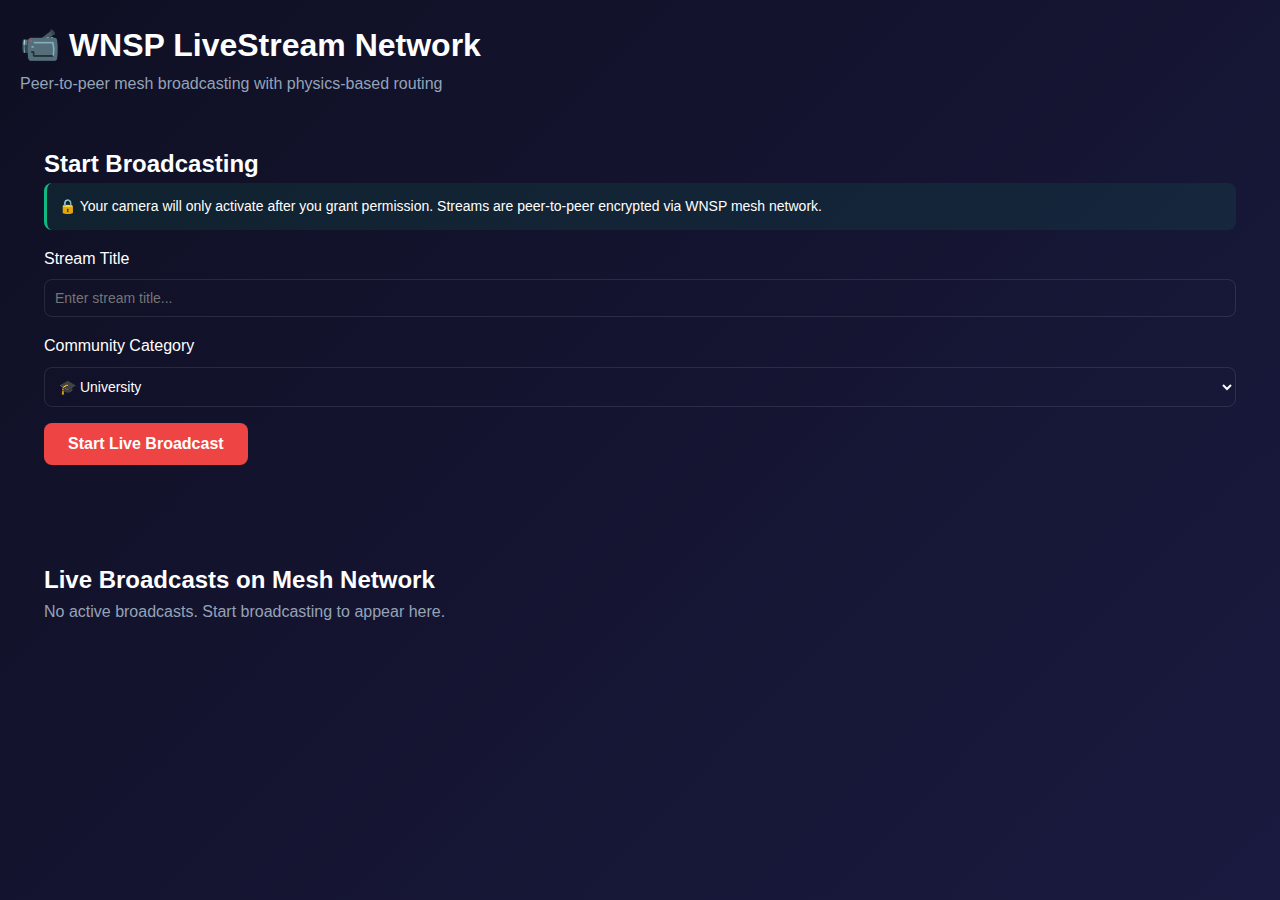
<file: static/livestream.html>
<!DOCTYPE html>
<html lang="en">
<head>
    <meta charset="UTF-8">
    <meta name="viewport" content="width=device-width, initial-scale=1.0">
    <title>WNSP LiveStream - Mesh Network Broadcasting</title>
    <link rel="stylesheet" href="css/media_player.css">
    <script src="https://cdn.socket.io/4.5.4/socket.io.min.js"></script>
    <style>
        .livestream-container {
            max-width: 1400px;
            margin: 0 auto;
            padding: 20px;
        }

        .broadcast-controls {
            background: var(--card-bg);
            padding: 24px;
            border-radius: 12px;
            margin-bottom: 24px;
        }

        .video-grid {
            display: grid;
            grid-template-columns: repeat(auto-fit, minmax(400px, 1fr));
            gap: 20px;
            margin-bottom: 24px;
        }

        .video-container {
            position: relative;
            background: #000;
            border-radius: 12px;
            overflow: hidden;
        }

        .video-container video {
            width: 100%;
            height: auto;
            display: block;
        }

        .video-overlay {
            position: absolute;
            bottom: 0;
            left: 0;
            right: 0;
            background: linear-gradient(to top, rgba(0,0,0,0.8), transparent);
            padding: 16px;
            color: white;
        }

        .broadcast-status {
            display: inline-block;
            padding: 6px 12px;
            border-radius: 20px;
            font-size: 12px;
            font-weight: 600;
            margin-bottom: 8px;
        }

        .status-live {
            background: var(--error);
            animation: pulse 2s infinite;
        }

        @keyframes pulse {
            0%, 100% { opacity: 1; }
            50% { opacity: 0.7; }
        }

        .viewer-count {
            font-size: 14px;
            opacity: 0.9;
        }

        .available-broadcasts {
            background: var(--card-bg);
            padding: 24px;
            border-radius: 12px;
        }

        .broadcast-card {
            background: var(--bg-secondary);
            padding: 16px;
            border-radius: 8px;
            margin-bottom: 12px;
            cursor: pointer;
            transition: all 0.3s;
        }

        .broadcast-card:hover {
            background: rgba(99, 102, 241, 0.1);
            border-left: 3px solid var(--accent);
        }

        .broadcast-title {
            font-size: 16px;
            font-weight: 600;
            margin-bottom: 4px;
        }

        .broadcast-meta {
            font-size: 14px;
            color: var(--text-secondary);
        }

        .btn-start-broadcast {
            background: var(--error);
            color: white;
            padding: 12px 24px;
            border: none;
            border-radius: 8px;
            font-size: 16px;
            font-weight: 600;
            cursor: pointer;
            transition: all 0.3s;
        }

        .btn-start-broadcast:hover {
            background: #dc2626;
            transform: translateY(-2px);
        }

        .btn-stop-broadcast {
            background: #374151;
        }

        .input-group {
            margin-bottom: 16px;
        }

        .input-group label {
            display: block;
            margin-bottom: 8px;
            font-weight: 500;
        }

        .input-group input, .input-group select {
            width: 100%;
            padding: 10px;
            border-radius: 8px;
            border: 1px solid rgba(255,255,255,0.1);
            background: var(--bg-secondary);
            color: var(--text-primary);
            font-size: 14px;
        }

        .consent-notice {
            background: rgba(16, 185, 129, 0.1);
            border-left: 3px solid var(--accent);
            padding: 12px;
            border-radius: 8px;
            margin-bottom: 16px;
            font-size: 14px;
        }
    </style>
</head>
<body>
    <div class="livestream-container">
        <h1>📹 WNSP LiveStream Network</h1>
        <p style="color: var(--text-secondary); margin-bottom: 24px;">
            Peer-to-peer mesh broadcasting with physics-based routing
        </p>

        <!-- Broadcast Controls -->
        <div class="broadcast-controls" id="broadcastControls">
            <h2>Start Broadcasting</h2>
            
            <div class="consent-notice">
                🔒 Your camera will only activate after you grant permission. Streams are peer-to-peer encrypted via WNSP mesh network.
            </div>

            <div class="input-group">
                <label for="streamTitle">Stream Title</label>
                <input type="text" id="streamTitle" placeholder="Enter stream title...">
            </div>

            <div class="input-group">
                <label for="streamCategory">Community Category</label>
                <select id="streamCategory">
                    <option value="university">🎓 University</option>
                    <option value="refugee">🏠 Refugee Resources</option>
                    <option value="rural">🌾 Rural Communities</option>
                    <option value="crisis">🚨 Crisis Response</option>
                </select>
            </div>

            <button class="btn-start-broadcast" id="startBroadcastBtn" onclick="startBroadcast()">
                Start Live Broadcast
            </button>
        </div>

        <!-- Local Video Preview / Broadcast View -->
        <div class="video-grid" id="videoGrid">
            <div class="video-container" id="localVideoContainer" style="display: none;">
                <video id="localVideo" autoplay muted></video>
                <div class="video-overlay">
                    <div class="broadcast-status status-live">🔴 LIVE</div>
                    <div class="broadcast-title" id="localStreamTitle">Your Broadcast</div>
                    <div class="viewer-count">
                        <span id="viewerCount">0</span> viewers watching
                    </div>
                </div>
            </div>
        </div>

        <!-- Available Broadcasts -->
        <div class="available-broadcasts">
            <h2>Live Broadcasts on Mesh Network</h2>
            <div id="broadcastsList">
                <p style="color: var(--text-secondary);">No active broadcasts. Start broadcasting to appear here.</p>
            </div>
        </div>
    </div>

    <script src="js/livestream.js"></script>
</body>
</html>
</file>
<file: static/css/media_player.css>
/* Global Styles */
* {
    margin: 0;
    padding: 0;
    box-sizing: border-box;
}

:root {
    --primary-color: #6366f1;
    --primary-dark: #4f46e5;
    --primary-light: #818cf8;
    --background: #0f0f23;
    --surface: #1a1a2e;
    --surface-light: #252540;
    --text-primary: #ffffff;
    --text-secondary: #94a3b8;
    --accent: #10b981;
    --error: #ef4444;
    --border: #334155;
    --shadow: rgba(0, 0, 0, 0.3);
}

body {
    font-family: 'Inter', -apple-system, BlinkMacSystemFont, 'Segoe UI', sans-serif;
    background: linear-gradient(135deg, var(--background) 0%, #1a1a40 100%);
    color: var(--text-primary);
    line-height: 1.6;
    min-height: 100vh;
}

.container {
    max-width: 1400px;
    margin: 0 auto;
    padding: 0 20px;
}

/* Header */
.header {
    background: var(--surface);
    border-bottom: 1px solid var(--border);
    padding: 20px 0;
    position: sticky;
    top: 0;
    z-index: 100;
    backdrop-filter: blur(10px);
    background: rgba(26, 26, 46, 0.9);
}

.header-content {
    display: flex;
    justify-content: space-between;
    align-items: center;
}

.logo {
    display: flex;
    align-items: center;
    gap: 12px;
}

.logo-icon {
    font-size: 32px;
    animation: pulse 3s ease-in-out infinite;
}

@keyframes pulse {
    0%, 100% { transform: scale(1); }
    50% { transform: scale(1.1); }
}

.logo h1 {
    font-size: 24px;
    font-weight: 700;
    background: linear-gradient(135deg, var(--primary-light), var(--primary-color));
    -webkit-background-clip: text;
    -webkit-text-fill-color: transparent;
    background-clip: text;
}

.network-status {
    display: flex;
    align-items: center;
    gap: 10px;
    background: var(--surface-light);
    padding: 8px 16px;
    border-radius: 20px;
}

.status-indicator {
    width: 10px;
    height: 10px;
    border-radius: 50%;
    animation: blink 2s ease-in-out infinite;
}

.status-indicator.online {
    background: var(--accent);
    box-shadow: 0 0 10px var(--accent);
}

@keyframes blink {
    0%, 100% { opacity: 1; }
    50% { opacity: 0.5; }
}

.status-text {
    font-size: 14px;
    font-weight: 500;
}

.node-count {
    font-size: 12px;
    color: var(--text-secondary);
    background: var(--surface);
    padding: 4px 10px;
    border-radius: 12px;
}

/* Main Content */
.main-content {
    padding: 40px 0;
}

/* Category Navigation */
.category-nav {
    display: flex;
    gap: 12px;
    margin-bottom: 30px;
    overflow-x: auto;
    padding-bottom: 10px;
}

.category-nav::-webkit-scrollbar {
    height: 6px;
}

.category-nav::-webkit-scrollbar-track {
    background: var(--surface);
    border-radius: 3px;
}

.category-nav::-webkit-scrollbar-thumb {
    background: var(--primary-color);
    border-radius: 3px;
}

.category-btn {
    display: flex;
    align-items: center;
    gap: 8px;
    padding: 12px 20px;
    background: var(--surface);
    border: 2px solid var(--border);
    border-radius: 12px;
    color: var(--text-primary);
    font-size: 14px;
    font-weight: 500;
    cursor: pointer;
    transition: all 0.3s ease;
    white-space: nowrap;
}

.category-btn:hover {
    background: var(--surface-light);
    border-color: var(--primary-color);
    transform: translateY(-2px);
}

.category-btn.active {
    background: var(--primary-color);
    border-color: var(--primary-color);
    box-shadow: 0 4px 12px rgba(99, 102, 241, 0.3);
}

.category-btn .icon {
    font-size: 18px;
}

/* Search */
.search-container {
    position: relative;
    margin-bottom: 40px;
}

.search-input {
    width: 100%;
    padding: 16px 50px 16px 20px;
    background: var(--surface);
    border: 2px solid var(--border);
    border-radius: 12px;
    color: var(--text-primary);
    font-size: 16px;
    transition: all 0.3s ease;
}

.search-input:focus {
    outline: none;
    border-color: var(--primary-color);
    box-shadow: 0 0 0 3px rgba(99, 102, 241, 0.1);
}

.search-icon {
    position: absolute;
    right: 20px;
    top: 50%;
    transform: translateY(-50%);
    font-size: 20px;
    pointer-events: none;
}

/* Media Section */
.media-section {
    margin-bottom: 50px;
}

.section-title {
    font-size: 28px;
    font-weight: 700;
    margin-bottom: 24px;
    color: var(--text-primary);
}

/* Media Grid */
.media-grid {
    display: grid;
    grid-template-columns: repeat(auto-fill, minmax(280px, 1fr));
    gap: 24px;
}

.media-card {
    background: var(--surface);
    border-radius: 16px;
    overflow: hidden;
    cursor: pointer;
    transition: all 0.3s ease;
    border: 2px solid transparent;
}

.media-card:hover {
    transform: translateY(-8px);
    box-shadow: 0 12px 24px var(--shadow);
    border-color: var(--primary-color);
}

.media-thumbnail {
    width: 100%;
    height: 180px;
    background: linear-gradient(135deg, var(--primary-dark), var(--primary-color));
    display: flex;
    align-items: center;
    justify-content: center;
    font-size: 48px;
    position: relative;
}

.media-type-badge {
    position: absolute;
    top: 12px;
    right: 12px;
    background: rgba(0, 0, 0, 0.7);
    padding: 6px 12px;
    border-radius: 8px;
    font-size: 12px;
    font-weight: 600;
    backdrop-filter: blur(10px);
}

.delete-btn {
    position: absolute;
    top: 12px;
    left: 12px;
    background: rgba(239, 68, 68, 0.9);
    border: none;
    padding: 8px 12px;
    border-radius: 8px;
    font-size: 16px;
    cursor: pointer;
    transition: all 0.3s ease;
    backdrop-filter: blur(10px);
    opacity: 0;
    transform: scale(0.8);
}

.media-card:hover .delete-btn {
    opacity: 1;
    transform: scale(1);
}

.delete-btn:hover {
    background: var(--error);
    transform: scale(1.1);
}

.media-content {
    padding: 20px;
}

.media-title {
    font-size: 16px;
    font-weight: 600;
    margin-bottom: 8px;
    color: var(--text-primary);
    overflow: hidden;
    text-overflow: ellipsis;
    display: -webkit-box;
    -webkit-line-clamp: 2;
    -webkit-box-orient: vertical;
}

.media-meta {
    display: flex;
    gap: 12px;
    margin-bottom: 12px;
    font-size: 13px;
    color: var(--text-secondary);
}

.media-description {
    font-size: 14px;
    color: var(--text-secondary);
    line-height: 1.5;
    overflow: hidden;
    text-overflow: ellipsis;
    display: -webkit-box;
    -webkit-line-clamp: 2;
    -webkit-box-orient: vertical;
    margin-bottom: 12px;
}

.media-footer {
    display: flex;
    justify-content: space-between;
    align-items: center;
    padding-top: 12px;
    border-top: 1px solid var(--border);
}

.cache-status {
    display: flex;
    align-items: center;
    gap: 6px;
    font-size: 13px;
    color: var(--accent);
}

.energy-cost {
    font-size: 13px;
    color: var(--text-secondary);
}

/* Player Container */
.now-playing-section {
    margin-bottom: 50px;
}

.player-container {
    background: var(--surface);
    border-radius: 16px;
    padding: 30px;
    border: 2px solid var(--border);
}

/* Video Player */
.video-player-wrapper {
    max-width: 100%;
}

.video-player {
    width: 100%;
    border-radius: 12px;
    background: #000;
    max-height: 600px;
}

.video-info {
    margin-top: 20px;
}

.video-title {
    font-size: 24px;
    font-weight: 700;
    margin-bottom: 8px;
}

.video-meta {
    color: var(--text-secondary);
    font-size: 14px;
}

/* Audio Player */
.audio-player {
    display: flex;
    flex-direction: column;
    gap: 24px;
}

.audio-element {
    display: none;
}

.audio-cover {
    display: flex;
    justify-content: center;
    margin-bottom: 10px;
}

.cover-art {
    width: 200px;
    height: 200px;
    background: linear-gradient(135deg, var(--primary-dark), var(--primary-color));
    border-radius: 16px;
    display: flex;
    align-items: center;
    justify-content: center;
    font-size: 80px;
    box-shadow: 0 8px 24px var(--shadow);
}

.audio-info {
    text-align: center;
}

.audio-title {
    font-size: 24px;
    font-weight: 700;
    margin-bottom: 8px;
}

.audio-artist {
    color: var(--text-secondary);
    font-size: 16px;
}

.audio-controls {
    display: flex;
    justify-content: center;
    gap: 16px;
}

.control-btn {
    background: var(--surface-light);
    border: 2px solid var(--border);
    border-radius: 50%;
    width: 50px;
    height: 50px;
    display: flex;
    align-items: center;
    justify-content: center;
    cursor: pointer;
    transition: all 0.3s ease;
    font-size: 20px;
}

.control-btn:hover {
    background: var(--primary-color);
    border-color: var(--primary-color);
    transform: scale(1.1);
}

.control-btn.play-pause {
    width: 60px;
    height: 60px;
    background: var(--primary-color);
    border-color: var(--primary-color);
    font-size: 24px;
}

.progress-container {
    display: flex;
    flex-direction: column;
    gap: 8px;
}

.time-display {
    display: flex;
    justify-content: space-between;
    font-size: 14px;
    color: var(--text-secondary);
}

.progress-bar {
    width: 100%;
    height: 8px;
    background: var(--surface-light);
    border-radius: 4px;
    cursor: pointer;
    position: relative;
}

.progress-fill {
    height: 100%;
    background: var(--primary-color);
    border-radius: 4px;
    transition: width 0.1s linear;
}

.volume-container {
    display: flex;
    align-items: center;
    justify-content: center;
    gap: 12px;
}

.volume-icon {
    font-size: 20px;
}

.volume-slider {
    width: 120px;
    height: 6px;
    -webkit-appearance: none;
    appearance: none;
    background: var(--surface-light);
    border-radius: 3px;
    outline: none;
}

.volume-slider::-webkit-slider-thumb {
    -webkit-appearance: none;
    appearance: none;
    width: 16px;
    height: 16px;
    background: var(--primary-color);
    border-radius: 50%;
    cursor: pointer;
}

.volume-slider::-moz-range-thumb {
    width: 16px;
    height: 16px;
    background: var(--primary-color);
    border-radius: 50%;
    cursor: pointer;
    border: none;
}

/* Document Viewer */
.document-viewer {
    width: 100%;
    height: 600px;
    border: none;
    border-radius: 12px;
    background: #fff;
}

.document-info {
    margin-top: 20px;
}

.document-title {
    font-size: 24px;
    font-weight: 700;
    margin-bottom: 8px;
}

.document-meta {
    color: var(--text-secondary);
    font-size: 14px;
}

/* Network Stats */
.network-stats {
    display: grid;
    grid-template-columns: repeat(auto-fit, minmax(250px, 1fr));
    gap: 20px;
    margin-top: 40px;
}

.stat-card {
    background: var(--surface);
    border: 2px solid var(--border);
    border-radius: 16px;
    padding: 24px;
    display: flex;
    align-items: center;
    gap: 16px;
    transition: all 0.3s ease;
}

.stat-card:hover {
    border-color: var(--primary-color);
    transform: translateY(-4px);
}

.stat-icon {
    font-size: 36px;
    background: var(--surface-light);
    width: 60px;
    height: 60px;
    border-radius: 12px;
    display: flex;
    align-items: center;
    justify-content: center;
}

.stat-info {
    display: flex;
    flex-direction: column;
}

.stat-value {
    font-size: 24px;
    font-weight: 700;
    color: var(--primary-light);
}

.stat-label {
    font-size: 14px;
    color: var(--text-secondary);
}

/* Footer */
.footer {
    background: var(--surface);
    border-top: 1px solid var(--border);
    padding: 30px 0;
    text-align: center;
    margin-top: 60px;
}

.footer p {
    color: var(--text-secondary);
    font-size: 14px;
    margin-bottom: 8px;
}

.footer-tagline {
    color: var(--primary-light);
    font-style: italic;
}

/* Responsive Design */

/* Small phones (320px - 480px) */
@media (max-width: 480px) {
    .container {
        padding: 0 12px;
    }

    .logo h1 {
        font-size: 18px;
    }

    .logo-icon {
        font-size: 24px;
    }

    .network-status {
        font-size: 12px;
        padding: 6px 12px;
    }

    .status-text {
        display: none; /* Hide on very small screens */
    }

    .category-nav {
        gap: 8px;
        padding-bottom: 8px;
    }

    .category-btn {
        padding: 8px 12px;
        font-size: 12px;
    }

    .category-btn .icon {
        font-size: 16px;
    }

    .search-input {
        padding: 12px 40px 12px 16px;
        font-size: 14px;
    }

    .media-grid {
        grid-template-columns: 1fr; /* Single column on small phones */
        gap: 12px;
    }

    .media-thumbnail {
        height: 160px;
        font-size: 40px;
    }

    .media-title {
        font-size: 14px;
    }

    .media-meta, .media-description {
        font-size: 12px;
    }

    .section-title {
        font-size: 20px;
    }

    .audio-controls {
        gap: 12px;
    }

    .control-btn {
        width: 40px;
        height: 40px;
        font-size: 16px;
    }

    .control-btn.play-pause {
        width: 50px;
        height: 50px;
        font-size: 20px;
    }

    .cover-art {
        width: 120px;
        height: 120px;
        font-size: 50px;
    }

    .audio-title {
        font-size: 18px;
    }

    .audio-artist {
        font-size: 14px;
    }

    .player-container {
        padding: 20px 16px;
    }

    .network-stats {
        grid-template-columns: 1fr;
        gap: 12px;
    }

    .stat-card {
        padding: 16px;
    }

    .stat-icon {
        width: 50px;
        height: 50px;
        font-size: 28px;
    }

    .stat-value {
        font-size: 20px;
    }

    .video-title, .document-title {
        font-size: 20px;
    }
}

/* Medium phones to small tablets (481px - 640px) */
@media (min-width: 481px) and (max-width: 640px) {
    .media-grid {
        grid-template-columns: repeat(auto-fill, minmax(140px, 1fr));
        gap: 14px;
    }

    .category-btn {
        padding: 10px 16px;
        font-size: 13px;
    }

    .cover-art {
        width: 140px;
        height: 140px;
        font-size: 55px;
    }
}

/* Tablets and larger phones (641px - 768px) */
@media (min-width: 641px) and (max-width: 768px) {
    .media-grid {
        grid-template-columns: repeat(auto-fill, minmax(160px, 1fr));
        gap: 16px;
    }

    .cover-art {
        width: 160px;
        height: 160px;
        font-size: 65px;
    }
}

/* General mobile adjustments (up to 768px) */
@media (max-width: 768px) {
    .header-content {
        flex-direction: column;
        gap: 12px;
    }

    .category-nav {
        flex-wrap: nowrap;
        overflow-x: auto;
    }

    .media-thumbnail {
        height: 140px;
        font-size: 36px;
    }

    .network-stats {
        grid-template-columns: 1fr;
    }

    .volume-container {
        margin-top: 12px;
    }

    .volume-slider {
        width: 100px;
    }

    .section-title {
        font-size: 22px;
    }

    .footer {
        padding: 20px 0;
    }

    .footer p {
        font-size: 12px;
    }
}

/* Upload Section */
.upload-section {
    margin: 30px 0;
    text-align: center;
}

.upload-btn {
    background: linear-gradient(135deg, var(--primary-color), var(--primary-dark));
    color: var(--text-primary);
    border: none;
    padding: 16px 32px;
    border-radius: 12px;
    font-size: 16px;
    font-weight: 600;
    cursor: pointer;
    display: inline-flex;
    align-items: center;
    gap: 10px;
    transition: all 0.3s ease;
    box-shadow: 0 4px 15px rgba(99, 102, 241, 0.3);
}

.upload-btn:hover {
    transform: translateY(-2px);
    box-shadow: 0 6px 20px rgba(99, 102, 241, 0.4);
}

.upload-icon {
    font-size: 20px;
}

/* Upload Modal */
.upload-modal {
    position: fixed;
    top: 0;
    left: 0;
    width: 100%;
    height: 100%;
    background: rgba(0, 0, 0, 0.8);
    backdrop-filter: blur(5px);
    z-index: 1000;
    display: flex;
    align-items: center;
    justify-content: center;
    padding: 20px;
}

.upload-modal-content {
    background: var(--surface);
    border-radius: 16px;
    max-width: 600px;
    width: 100%;
    max-height: 90vh;
    overflow-y: auto;
    box-shadow: 0 10px 40px rgba(0, 0, 0, 0.5);
}

.upload-modal-header {
    display: flex;
    justify-content: space-between;
    align-items: center;
    padding: 24px;
    border-bottom: 1px solid var(--border);
}

.upload-modal-header h2 {
    margin: 0;
    font-size: 22px;
    color: var(--text-primary);
}

.close-btn {
    background: none;
    border: none;
    color: var(--text-secondary);
    font-size: 28px;
    cursor: pointer;
    padding: 0;
    width: 32px;
    height: 32px;
    display: flex;
    align-items: center;
    justify-content: center;
    border-radius: 50%;
    transition: all 0.3s ease;
}

.close-btn:hover {
    background: var(--surface-light);
    color: var(--text-primary);
}

.upload-modal-body {
    padding: 24px;
}

.upload-drop-zone {
    border: 2px dashed var(--border);
    border-radius: 12px;
    padding: 40px 20px;
    text-align: center;
    cursor: pointer;
    transition: all 0.3s ease;
    background: var(--background);
}

.upload-drop-zone:hover,
.upload-drop-zone.drag-over {
    border-color: var(--primary-color);
    background: rgba(99, 102, 241, 0.05);
}

.upload-icon-large {
    font-size: 64px;
    margin-bottom: 16px;
}

.upload-text {
    font-size: 18px;
    color: var(--text-primary);
    margin: 8px 0;
}

.upload-subtext {
    color: var(--text-secondary);
    margin: 4px 0;
}

.upload-formats {
    color: var(--text-secondary);
    font-size: 14px;
    margin-top: 8px;
}

.upload-category-select {
    margin-top: 24px;
}

.upload-category-select label {
    display: block;
    margin-bottom: 8px;
    color: var(--text-secondary);
    font-weight: 500;
}

.category-dropdown {
    width: 100%;
    padding: 12px 16px;
    background: var(--surface-light);
    border: 1px solid var(--border);
    border-radius: 8px;
    color: var(--text-primary);
    font-size: 16px;
    cursor: pointer;
    transition: all 0.3s ease;
}

.category-dropdown:focus {
    outline: none;
    border-color: var(--primary-color);
}

.upload-progress {
    margin-top: 24px;
}

.progress-bar-upload {
    width: 100%;
    height: 8px;
    background: var(--surface-light);
    border-radius: 4px;
    overflow: hidden;
    margin-bottom: 12px;
}

.progress-fill-upload {
    height: 100%;
    background: linear-gradient(90deg, var(--primary-color), var(--primary-light));
    border-radius: 4px;
    transition: width 0.3s ease;
    width: 0%;
}

.progress-text {
    text-align: center;
    color: var(--text-secondary);
    font-size: 14px;
}

.upload-status {
    margin-top: 16px;
    padding: 12px;
    border-radius: 8px;
    font-size: 14px;
    white-space: pre-wrap;
    word-break: break-word;
}

.upload-status.success {
    background: rgba(16, 185, 129, 0.1);
    color: var(--accent);
    border: 1px solid var(--accent);
}

.upload-status.error {
    background: rgba(239, 68, 68, 0.1);
    color: var(--error);
    border: 1px solid var(--error);
}

/* Loading Animation */
@keyframes spin {
    0% { transform: rotate(0deg); }
    100% { transform: rotate(360deg); }
}

.loading {
    display: inline-block;
    width: 20px;
    height: 20px;
    border: 3px solid var(--border);
    border-top-color: var(--primary-color);
    border-radius: 50%;
    animation: spin 1s linear infinite;
}
</file>
